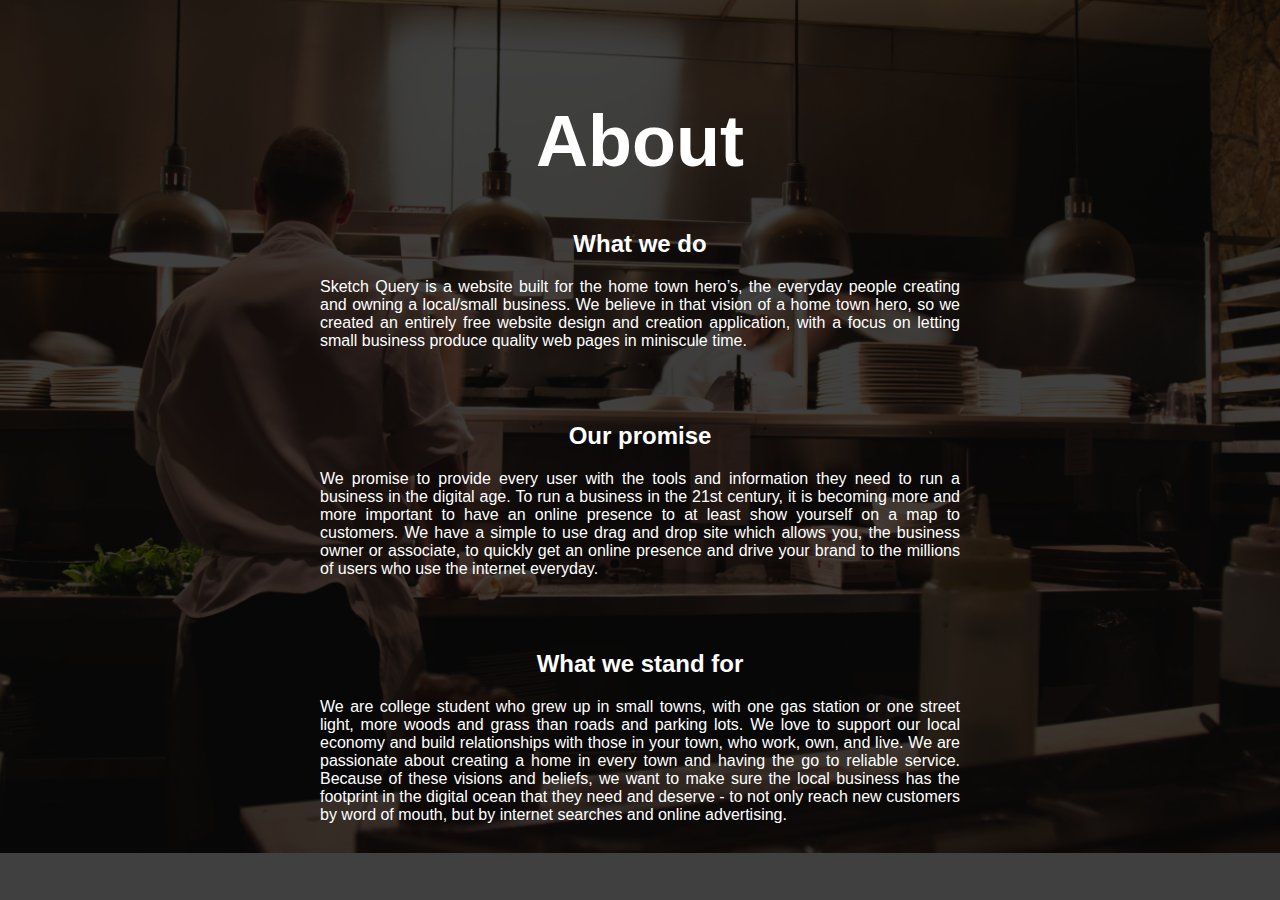
<file: html/about.html>
<!DOCTYPE html>
<html>

<head>
	<title>SketchQuery | About</title>
	<link href="../css/imports/fonts/Raleway" rel="stylesheet">
	<link href="../css/imports/fonts/Open_Sans" rel="stylesheet">
	<link href="../css/about.css" rel="stylesheet">
</head>

<body>

	<div class="sidebar">
		<a href="index.html"><h1>About</h1></a>

		<h2>What we do</h2>
		<p>Sketch Query is a website built for the home town hero’s, the everyday people creating and owning a local/small business. We believe in that vision of a home town hero, so we created an entirely free website design and creation application, with a focus
			on letting small business produce quality web pages in miniscule time. </p>

		<br>
		<br>


		<h2>Our promise</h2>
		<p>We promise to provide every user with the tools and information they need to run a business in the digital age. To run a business in the 21st century, it is becoming more and more important to have an online presence to at least show yourself on a map
			to customers. We have a simple to use drag and drop site which allows you, the business owner or associate, to quickly get an online presence and drive your brand to the millions of users who use the internet everyday.</p>

		<br>
		<br>

		<h2>What we stand for</h2>
		<p>We are college student who grew up in small towns, with one gas station or one street light, more woods and grass than roads and parking lots. We love to support our local economy and build relationships with those in your town, who work, own, and live.
			We are passionate about creating a home in every town and having the go to reliable service. Because of these visions and beliefs, we want to make sure the local business has the footprint in the digital ocean that they need and deserve - to not only
			reach new customers by word of mouth, but by internet searches and online advertising.</p>

		<br>
		<br>

		<h2>Who we are</h2>
		<p><img src="../img/about/jonathan-keys.png">Jonathan Keys is a Computer Science student who is attempting to graduate from Wentworth Institute of Technology in August 2017. He grew up loving technology and continued his passion onto college, in which
			he hopes to someday acquire a position of a Software Engineer at a small company.</p>

		<br>
		<br>

		<p><img src="../img/about/colby-daly.png">Colby Daly is a Computer Science student who is attempting to graduate from Wentworth Institute of Technology in August 2017. Colby grew up in the North-East region of the United States, he is an avid Boston sports
			fan and has had a passion in computer science ever since he could remember. He looks forward to the future and one day aspires lead his own Software Team as a Principal Software Engineer and team lead.</p>

		<nav>
			<a href="index.html">home</a>
			<a href="about.html">about</a>
			<a href="create.html">create</a>
			<a href="contact.html">contact</a>
			<a href="tutorial.html">tutorials</a>
			<a href="https://github.com/jkys/sketch-query">code</a>
		</nav>
	</div>
</body>

</html>
</file>
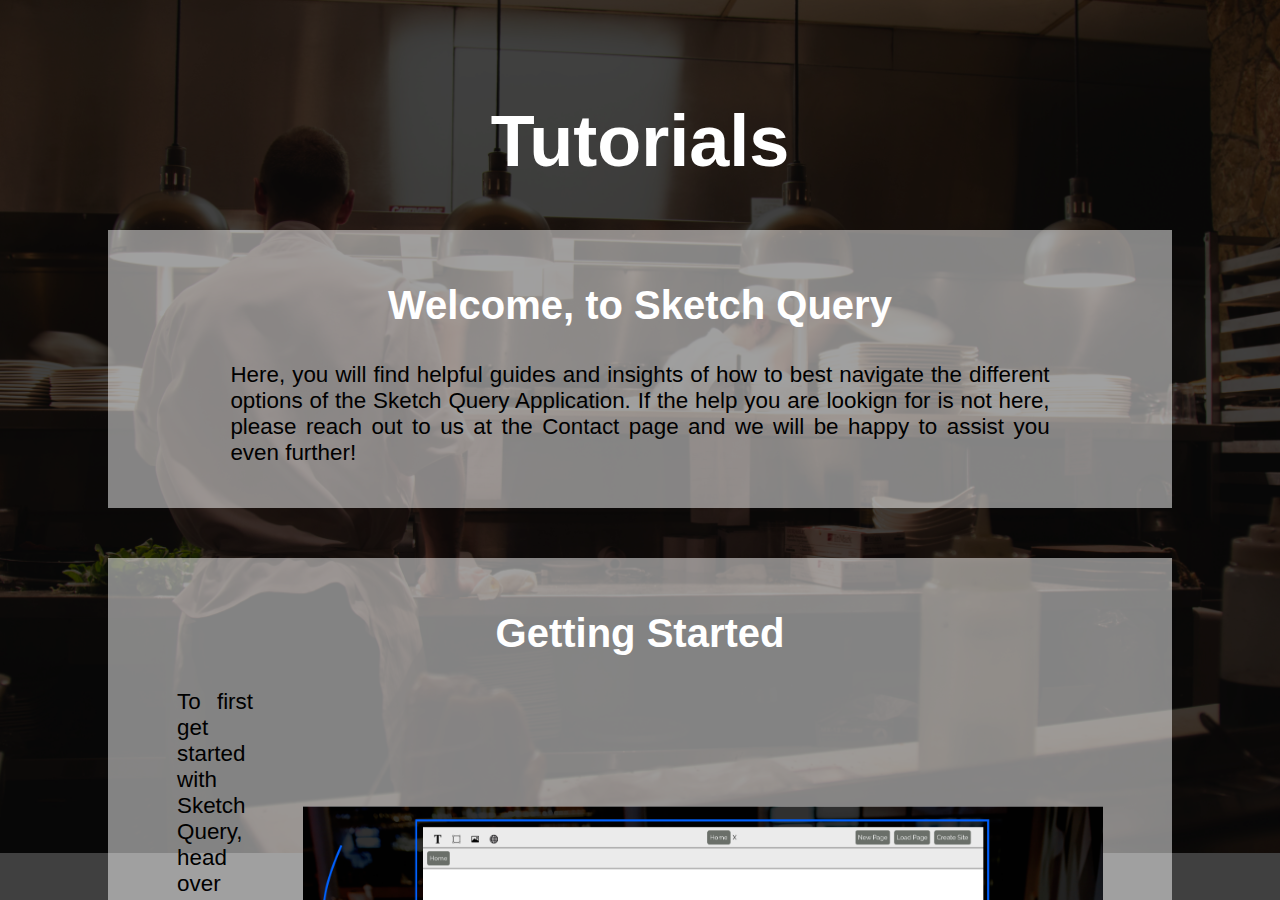
<file: html/tutorial.html>
<!DOCTYPE html>
<html>

<head>
    <title>SketchQuery | Tutorials</title>
    <link href="../css/imports/fonts/Raleway" rel="stylesheet">
    <link href="../css/imports/fonts/Open_Sans" rel="stylesheet">
    <link href="../css/tutorial.css" rel="stylesheet">
</head>

<body>

    <div class="sidebar">
        <a href="index.html"><h1>Tutorials</h1></a>

        <div class="holder">
            <h2 class="section">Welcome, to Sketch Query</h2>
            <p>
                Here, you will find helpful guides and insights of how to best navigate the different options of the Sketch Query Application. If the help you are lookign for is not here, please reach out to us at the Contact page and we will be happy to assist you even
                further!
            </p>
        </div>

        <div class="holder">
            <h2 class="section">Getting Started</h2>
            <p>
                To first get started with Sketch Query, head over the the Create page. You will be greeted with an open canvas in which you can get started in right away!
                <br><br>
                <img src="../img/tutorials/BlankCanvas.png" class="canvas-img">
            </p>
        </div>

        <div class="holder">
            <h2 class="section">Menu Bar</h2>
            <p>
                On the Menu bar there are multiple different options you can choose from. Each one will let you use different tools to be able to create your website from.
                <br><br>
                <img src="../img/tutorials/MenuBar1.png" class="canvas-img">
            </p>
        </div>

        <div class="holder">
            <h2 class="section">Text Tool</h2>
            <p>
                The Text tool allows you to add text anywhere you want on the canvas, you can choose the color, font type, and size of the font to be placed - and then can drag and drop it anywhere you see fit.
                <br><br>
                <img src="../img/tutorials/MenuBar2.png" class="canvas-img">
            </p>
        </div>

        <div class="holder">
            <h2 class="section">Text Tool Input</h2>
            <p>
                <br><br>
                <img src="../img/tutorials/Modal2.png" class="canvas-img-alone">
            </p>
        </div>

        <div class="holder">
            <h2 class="section">Rectangle Tool</h2>
            <p>
                The Rectangle tool allows you to be able to create grouping mechanisms by creating a rectangle or square which can contain other elements you wish to put on your page.
                <br><br>
                <img src="../img/tutorials/MenuBar3.png" class="canvas-img">
            </p>
        </div>

        <div class="holder">
            <h2 class="section">Text Tool Input</h2>
            <p>
                <br><br>
                <img src="../img/tutorials/Modal3.png" class="canvas-img-alone">
            </p>
        </div>

        <div class="holder">
            <h2 class="section">Image Tool</h2>
            <p>
                The Image tool allows you to add a web or local file to your page and move it around. This can be an image you found off the itnernet or one that is on your computer.
                <br><br>
                <img src="../img/tutorials/MenuBar4.png" class="canvas-img">
            </p>
        </div>

        <div class="holder">
            <h2 class="section">Text Tool Input</h2>
            <p>
                <br><br>
                <img src="../img/tutorials/Modal4.png" class="canvas-img-alone">
            </p>
        </div>
        <br>
        <br>
        <nav>
            <a href="index.html">home</a>
            <a href="about.html">about</a>
            <a href="create.html">create</a>
            <a href="contact.html">contact</a>
            <a href="tutorial.html">tutorials</a>
            <a href="https://github.com/jkys/sketch-query">code</a>
        </nav>
    </div>
</body>

</html>
</file>
<file: css/about.css>
body {
    background-image: url('../img/backgrounds/backdrop-about.jpg');
    background-size: cover;
    background-repeat: no-repeat;
}

* {
    color: #fff;
    font-family: 'Raleway', sans-serif;
}

h1 {
    font-family: 'Open Sans', sans-serif;
    font-size: 4.5em;
    margin-top: 100px;
}

h1, h2 {
    text-align: center;
}

p {
    width: 50%;
    margin-left: auto;
    margin-right: auto;
    text-align: justify;
    display: flex;
    align-items: center;
}

.sidebar {
    position: absolute;
    left: 0;
    width: 100%;
    top: 0;
    height: 100%;
    background-color: rgba(0, 0, 0, .75);
    overflow-y: scroll;
}

.float-text {
    margin-top: 200px;
    padding: 50px;
}

button {
    margin-top: 100px;
    height: 45px;
    width: 115px;
    border: 1px solid #fff;
    background-color: rgba(0, 0, 0, .3);
    border-radius: 15px;
    cursor: pointer;
    text-transform: uppercase;
    font-size: 1.1em;
    margin-left: 45%;
}

button:hover {
    background-color: rgba(255, 255, 255, .8);
    color: #000;
}

nav {
    margin-top: 120px;
    text-align: center;
    word-spacing: 60px;
    letter-spacing: 10px;
    width: 100%;
    height: 50px;
}

a {
    text-decoration: none;
}

nav a {
    text-decoration: none;
    text-transform: capitalize;
    font-size: 1.1em;
}

img {
    height: 150px;
    width: 150px;
    float: left;
    margin-right: 20px;
}
</file>
<file: css/tutorial.css>
body {
    background-image: url('../img/backgrounds/backdrop-about.jpg');
    background-size: cover;
    background-repeat: no-repeat;
}

* {
    color: #fff;
    font-family: 'Raleway', sans-serif;
}

h1 {
    font-family: 'Open Sans', sans-serif;
    font-size: 4.5em;
    margin-top: 100px;
}

h2 {
    font-size: 2.5em;
}

h1, h2 {
    text-align: center;
}

p {
    width: 80%;
    margin-left: auto;
    margin-right: auto;
    text-align: justify;
    display: flex;
    align-items: center;
    color: #000;
    font-size: 1.4em;
    justify-content: center;
}

.sidebar {
    position: absolute;
    left: 0;
    width: 100%;
    top: 0;
    height: 100%;
    background-color: rgba(0, 0, 0, .75);
    overflow-y: scroll;
    align-items: center;
    align-content: center;
}

.float-text {
    margin-top: 200px;
    padding: 50px;
}

button {
    margin-top: 100px;
    height: 45px;
    width: 115px;
    border: 1px solid #fff;
    background-color: rgba(0, 0, 0, .3);
    border-radius: 15px;
    cursor: pointer;
    text-transform: uppercase;
    font-size: 1.1em;
    margin-left: 45%;
}

button:hover {
    background-color: rgba(255, 255, 255, .8);
    color: #000;
}

nav {
    margin-top: 120px;
    text-align: center;
    word-spacing: 60px;
    letter-spacing: 10px;
    width: 100%;
    height: 50px;
}

a {
    text-decoration: none;
}

nav a {
    text-decoration: none;
    text-transform: capitalize;
    font-size: 1.1em;
}

.canvas-img {
    height: auto;
    width: 800px;
    float: right;
    margin-left: 50px;
}

.canvas-img-alone {
    height: auto;
    width: 600px;
    margin-left: 50px;
}

.holder {
    margin-left: auto;
    margin-right: auto;
    background-color: rgba(256, 256, 256, .5);
    padding: 20px;
    margin-bottom: 50px;
    width: 80%;
}
</file>
